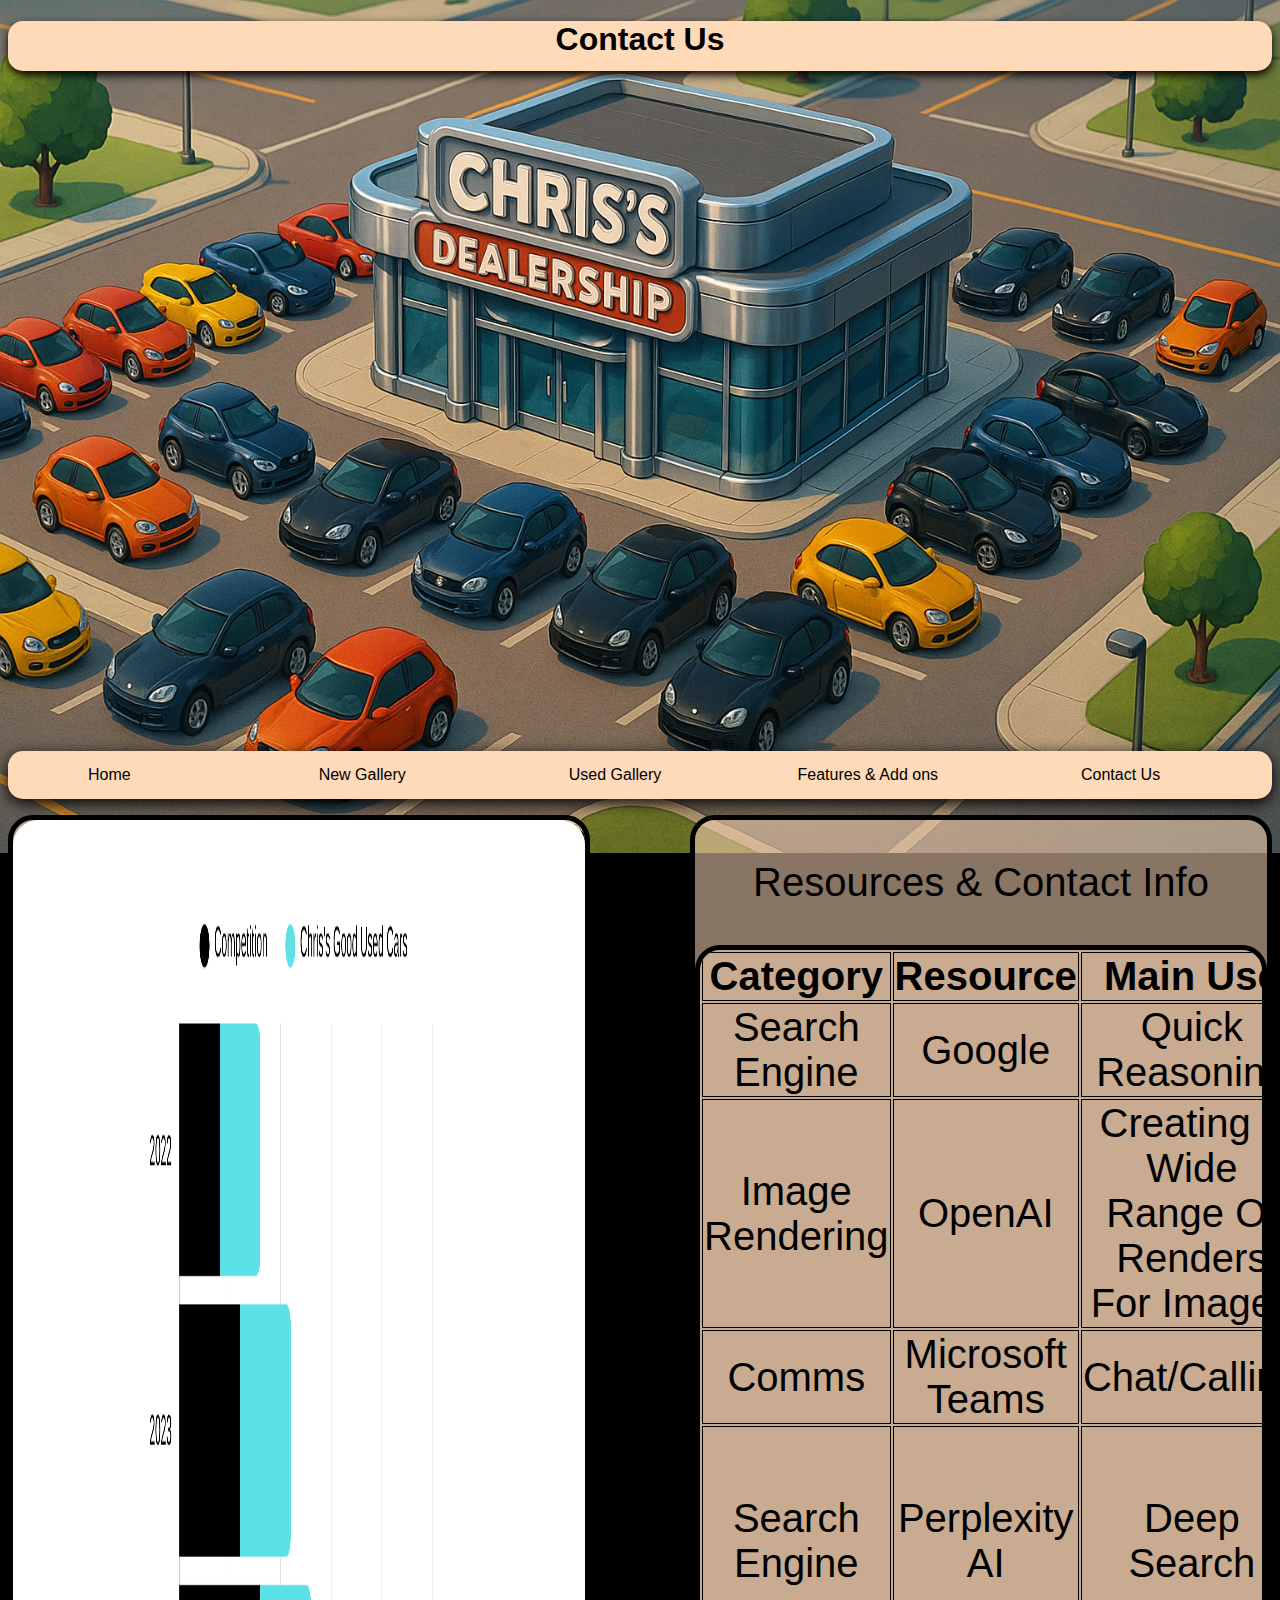
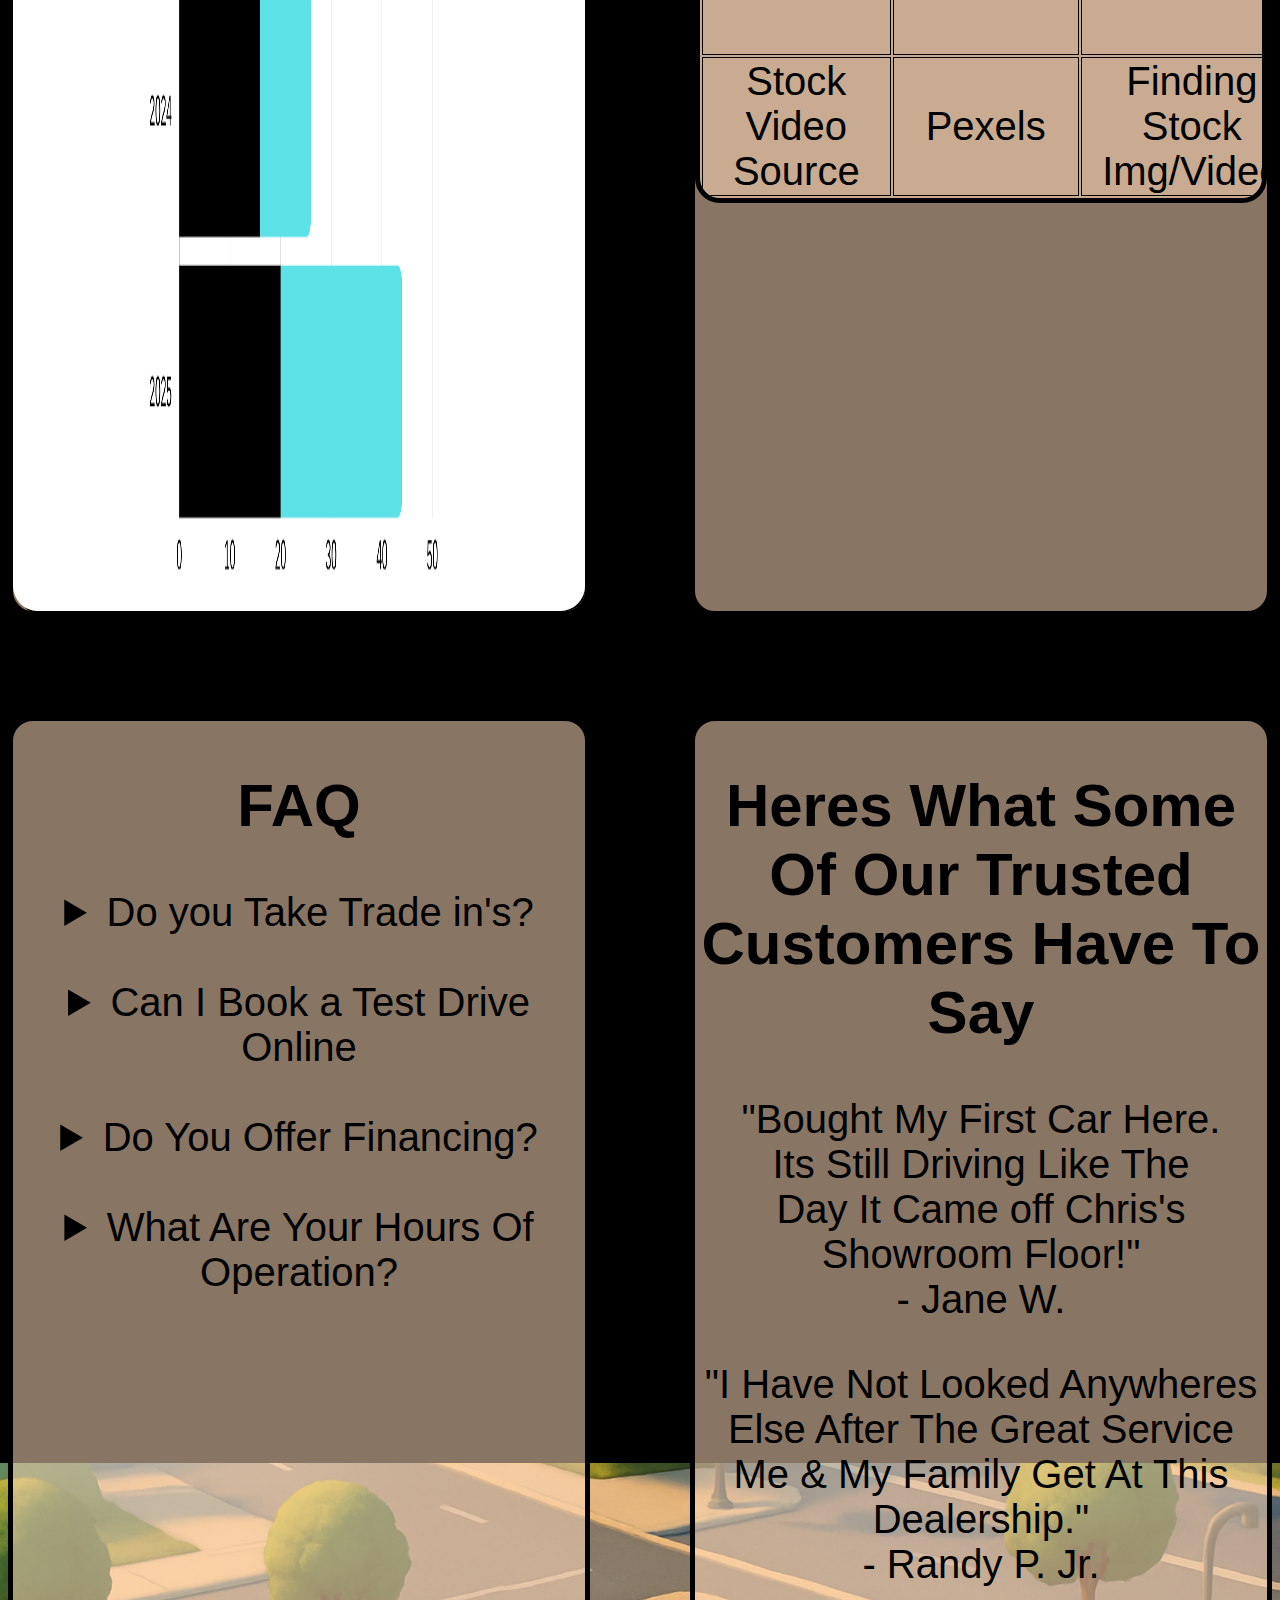
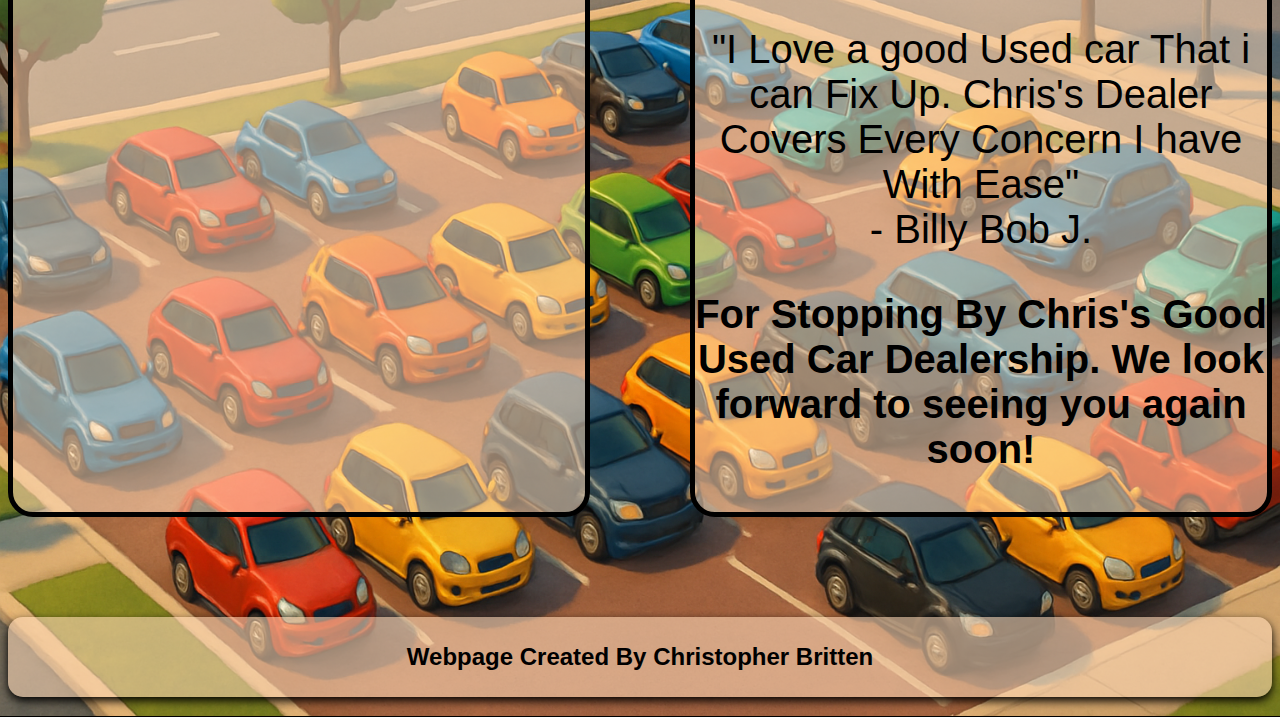
<file: contactpg.html>
<!DOCTYPE html>
<html lang="en">
  <head>
    <meta charset="UTF-8" />
    <meta name="viewport" content="width=device-width, initial-scale=1.0" />
    <title>Chris's Inventory</title>
    <link rel="stylesheet" href="style.css" />
  </head>
  <body>
    <div class="head">
      <h1>Contact Us</h1>
    </div>
    <nav>
      <ul>
        <li><a href="index.html">Home</a></li>
        <li><a href="Inventory.html">New Gallery</a></li>
        <li><a href="usedinventory.html">Used Gallery</a></li>
        <li><a href="features.html">Features & Add ons</a></li>
        <li><a href="contactpg.html">Contact Us</a></li>
      </ul>
    </nav>

    <div class="gridlayout">
      <div class="griditem">
        <img src="images/graph.png" alt="grimg" class="chart" />

        <div class="slider" id="slider1">
          <div class="slides"></div>
        </div>
      </div>

      <div class="griditem">
        <p class="Model">Resources & Contact Info</p>
        <p class="price"></p>
        <div class="griditem">
          <table>
            <tbody>
              <tr>
                <th>Category</th>
                <th>Resource</th>
                <th>Main Use</th>
                <th>url</th>
                <th>Notes</th>
              </tr>

              <tr>
                <td>Search Engine</td>
                <td>Google</td>
                <td>Quick Reasoning</td>
                <td>
                  <a href="https://google.ca" target="_blank" rel="nooppener"
                    >google.ca</a
                  >
                </td>
                <td>Daily Use</td>
              </tr>

              <tr>
                <td>Image Rendering</td>
                <td>OpenAI</td>
                <td>Creating a Wide Range Of Renders For Images</td>

                <td>
                  <a href="https://openai.com" target="_blank" rel="nooppener"
                    >openai.com</a
                  >
                </td>
                <td>Made the "Used & New Gallery" possible</td>
              </tr>
              <tr>
                <td>Comms</td>
                <td>Microsoft Teams</td>
                <td>Chat/Calling</td>
                <td>
                  <a
                    href="https://www.microsoft.com/en-ca/microsoft-teams/group-chat-software"
                    target="_blank"
                    rel="noopener"
                    >microsoftteams.com</a
                  >
                </td>
                <td>Required for Communication</td>
              </tr>
              <tr>
                <td>Search Engine</td>
                <td>Perplexity AI</td>
                <td>Deep Search</td>
                <td>
                  <a
                    href="https://www.perplexity.ai/"
                    target="_blank"
                    rel="noopener"
                    >perplexity.ai</a
                  >
                </td>

                <td>Helpful For Explanation During Complex Situations</td>
              </tr>
              <tr>
                <td>Stock Video Source</td>
                <td>Pexels</td>
                <td>Finding Stock Img/Video</td>
                <td>
                  <a
                    href="https://www.pexels.com/search/videos/road/"
                    target="_blank"
                    rel="noopener"
                    >pexels.com</a
                  >
                </td>
                <td>Great Source For Stock Footage</td>
              </tr>
            </tbody>
          </table>
        </div>

        <div class="slider" id="slider2">
          <div class="slides2"></div>
        </div>
      </div>

      <div class="griditem">
        <p class="Model"></p>

        <section class="faq">
          <h2>FAQ</h2>
          <details>
            <summary>Do you Take Trade in's?</summary>
            <p>
              Yes. Bring Your Vehicle You Would Like To Trade In For An On Site
              Appraisal Today!
            </p>
          </details>
          <br />
          <details>
            <summary>Can I Book a Test Drive Online</summary>
            <p>
              Sadly Our Dev Team Has Not Implemented This Feature Yet But We
              Take Phone Bookings !
            </p>
          </details>
          <br />
          <details>
            <summary>Do You Offer Financing?</summary>
            <p>
              Yes ! We Work Closely With The Best Local Venders To Make Sure You
              Are Getting The Best Rate
            </p>
          </details>
          <br />
          <details>
            <summary>What Are Your Hours Of Operation?</summary>
            <p>
              We are open 9-5 Monday to Friday & Our Sales Team is Here on
              Saturdays !
            </p>
          </details>
        </section>

        <div class="slider" id="slider3">
          <div class="slides3"></div>
        </div>
      </div>

      <div class="griditem">
        <p class="Model"></p>
        <h2>Heres What Some Of Our Trusted Customers Have To Say</h2>
        <blockquote>
          "Bought My First Car Here. Its Still Driving Like The Day It Came off
          Chris's Showroom Floor!"
          <footer>- Jane W.</footer>
        </blockquote>
        "I Have Not Looked Anywheres Else After The Great Service Me & My Family
        Get At This Dealership."
        <footer>- Randy P. Jr.</footer>
        <blockquote></blockquote>
        "I Love a good Used car That i can Fix Up. Chris's Dealer Covers Every
        Concern I have With Ease"
        <footer>- Billy Bob J.</footer>

        <p>
          <strong
            >For Stopping By Chris's Good Used Car Dealership. We look forward
            to seeing you again soon!</strong
          >
        </p>
        <p class="features"></p>

        <div class="slider" id="slider4">
          <div class="slides4"></div>
        </div>
      </div>
    </div>

    <div class="box"><h2>Webpage Created By Christopher Britten</h2></div>

    <script src="script.js"></script>
  </body>
</html>
</file>
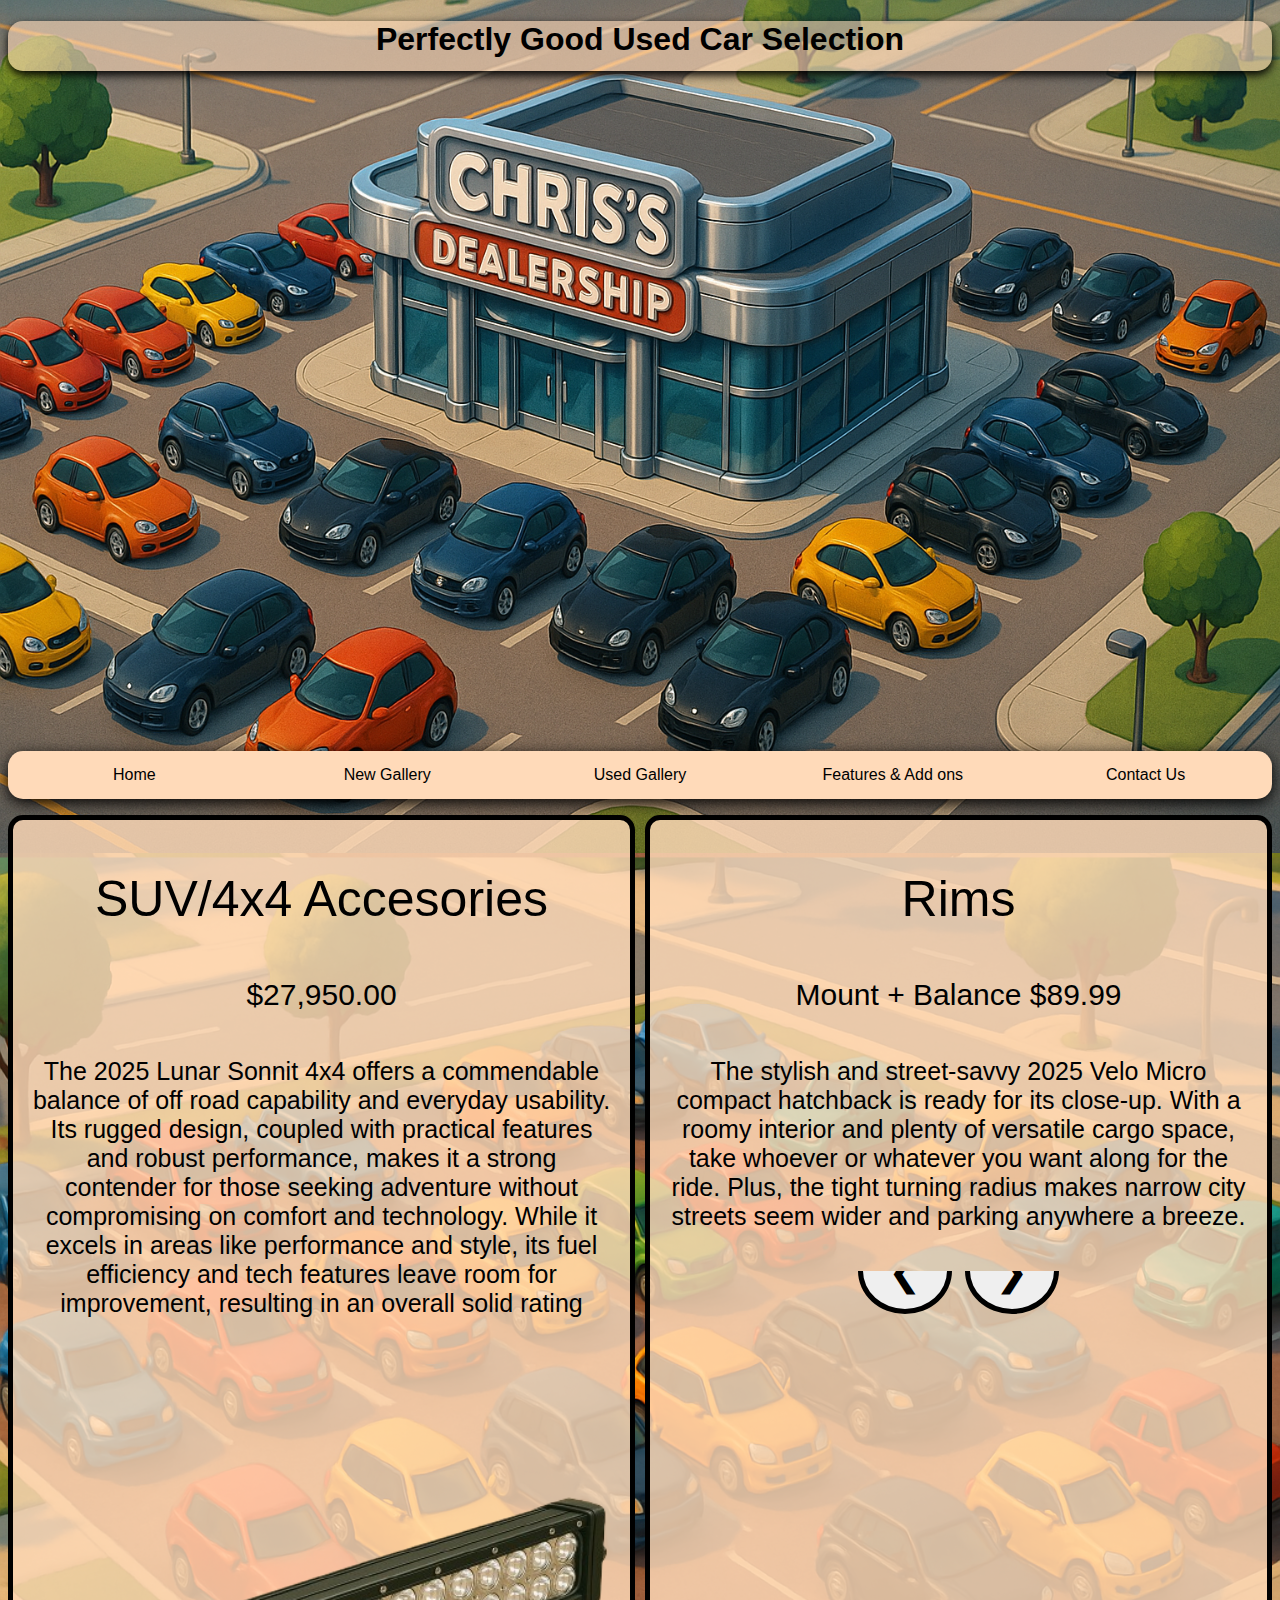
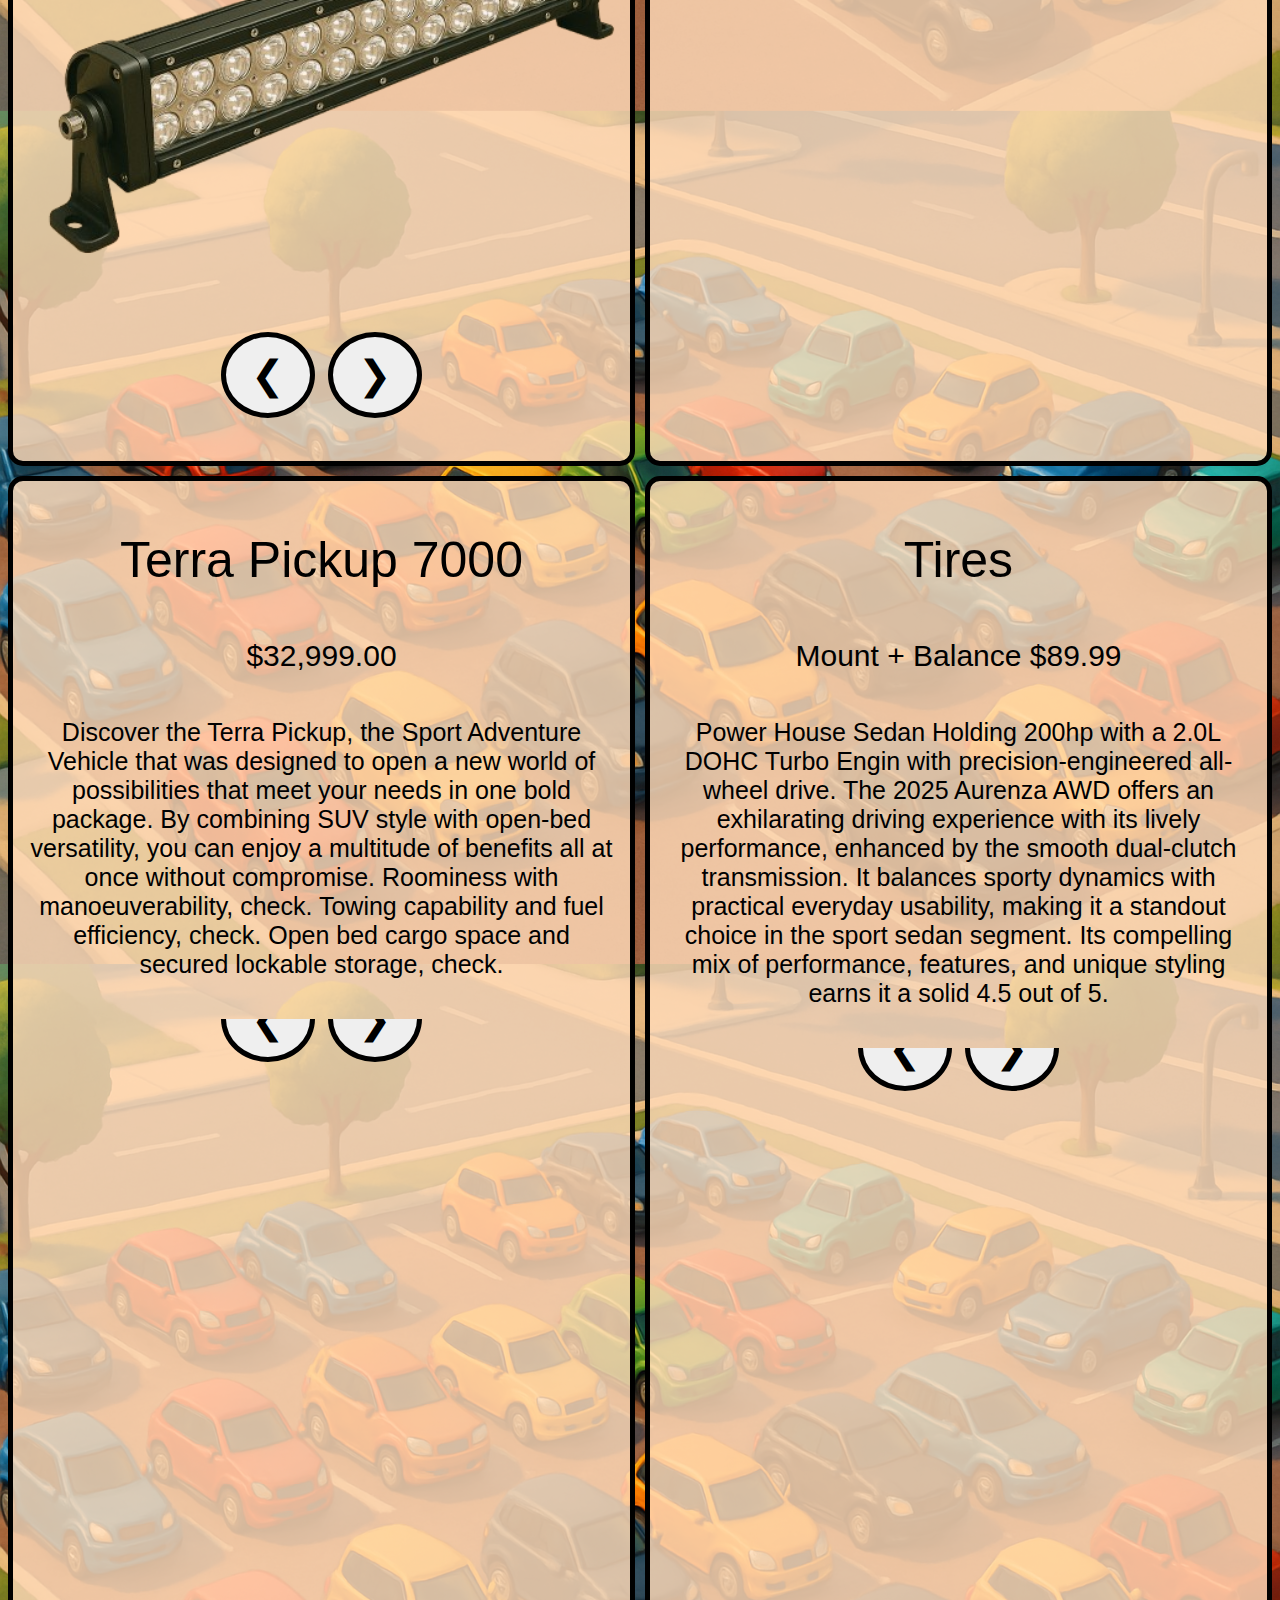
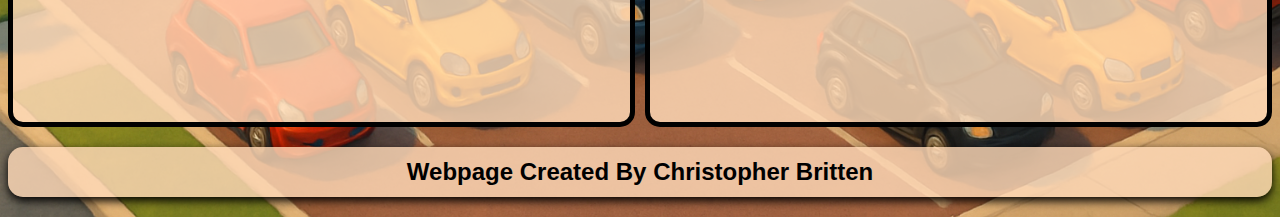
<file: features.html>
<!DOCTYPE html>
<html lang="en">
  <head>
    <meta charset="UTF-8" />
    <meta name="viewport" content="width=device-width, initial-scale=1.0" />
    <title>Chris's Inventory</title>
    <link rel="stylesheet" href="stylecopy.css" />
  </head>
  <body>
    <div class="head">
      <h1> Perfectly Good Used Car Selection </h1>
    </div>
    
  <nav>
      <ul>
        <li><a href="index.html">Home</a></li>
        <li><a href="Inventory.html">New Gallery</a></li>
        <li><a href="usedinventory.html">Used Gallery</a></li>
        <li><a href="features.html">Features & Add ons</a></li>
        <li><a href="contactpg.html">Contact Us</a></li>
      </ul>
    </nav>

    <div
     class="gridlayout">
      <div class="griditem">
        <p class="Model">SUV/4x4 Accesories</p>
        <p class="price">$27,950.00</p>
        
        <p class="features">
          The 2025 Lunar Sonnit 4x4 offers a commendable balance of off road
          capability and everyday usability. Its rugged design, coupled with
          practical features and robust performance, makes it a strong contender
          for those seeking adventure without compromising on comfort and
          technology. While it excels in areas like performance and style, its
          fuel efficiency and tech features leave room for improvement,
          resulting in an overall solid rating
        </p>

        <div class="slider" id="slider1">
          <div class="slides">
            <img class="slide" src="images/lightbar.png" alt="lightbar" />
            <img class="slide" src="images/roofrack.png" alt="roofrack" />
            <img class="slide" src="images/plow.png" alt="plow" />
          </div>
          <button onclick="prevSlide()">&#10094;</button>
          <button onclick="nextSlide()">&#10095;</button>
        </div>
      </div>

      <div class="griditem">
        <p class="Model">Rims</p>
        <p class="price">Mount + Balance $89.99</p>
        <p class="features">
          The stylish and street-savvy 2025 Velo Micro compact hatchback is
          ready for its close-up. With a roomy interior and plenty of versatile
          cargo space, take whoever or whatever you want along for the ride.
          Plus, the tight turning radius makes narrow city streets seem wider
          and parking anywhere a breeze.
        </p>

        <div class="slider" id="slider2">
          <div class="slides2">
            <img class="slide"  src ="images/rims.png" alt="rims"/>
            <img class="slide"  src ="images/alloyrims.png" alt="alloyrims"/>
            <img class="slide"  src ="images/goldrims.png" alt="goldrims"/>
          </div>
          <button onclick="prevSlide2()">&#10094;</button>
          <button onclick="nextSlide2()">&#10095;</button>
        </div>
      </div>

      <div class="griditem">
        <p class="Model">Terra Pickup 7000</p>
        <p class="price">$32,999.00</p>
        <p class="features">
          Discover the Terra Pickup, the Sport Adventure Vehicle that was
          designed to open a new world of possibilities that meet your needs in
          one bold package. By combining SUV style with open-bed versatility,
          you can enjoy a multitude of benefits all at once without compromise.
          Roominess with manoeuverability, check. Towing capability and fuel
          efficiency, check. Open bed cargo space and secured lockable storage,
          check.
        </p>

        <div class="slider" id="slider3">
          <div class="slides3">
            <img class="slide" src="images/towhitch.png" alt="towhitch" />
            <img class="slide" src="images/weathermats.png" alt="weathermats" />
            <img class="slide" src="images/winch.png" alt="winch" />
          </div>
          <button onclick="prevSlide3()">&#10094;</button>
          <button onclick="nextSlide3()">&#10095;</button>
        </div>
      </div>



      <div class="griditem">
        <p class="Model"> Tires </p>
        <p class="price"> Mount + Balance $89.99</p>
        <p class="features">
          Power House Sedan Holding 200hp with a 2.0L DOHC Turbo Engin with
          precision-engineered all-wheel drive. The 2025 Aurenza AWD offers an
          exhilarating driving experience with its lively performance, enhanced
          by the smooth dual-clutch transmission. It balances sporty dynamics
          with practical everyday usability, making it a standout choice in the
          sport sedan segment. Its compelling mix of performance, features, and
          unique styling earns it a solid 4.5 out of 5.
        </p>




          <div class="slider" id="slider4">
          <div class="slides4">
            <img class="slide"  src="images/cartires.png" alt="cartires" />
            <img class="slide"  src="images/mudtires.png" alt="mudtires"/>
            <img class="slide"  src ="images/mudtires2.png" alt="mudtires"/>
          
          </div>
          <button onclick="prevSlide4()">&#10094;</button>
          <button onclick="nextSlide4()">&#10095;</button>
        </div>
      </div>

       
      </div>
            <div class="box"><h2>Webpage Created By Christopher Britten</h2></div>

    
    
    <script src="script.js"></script>
  </body>
</html>
</file>
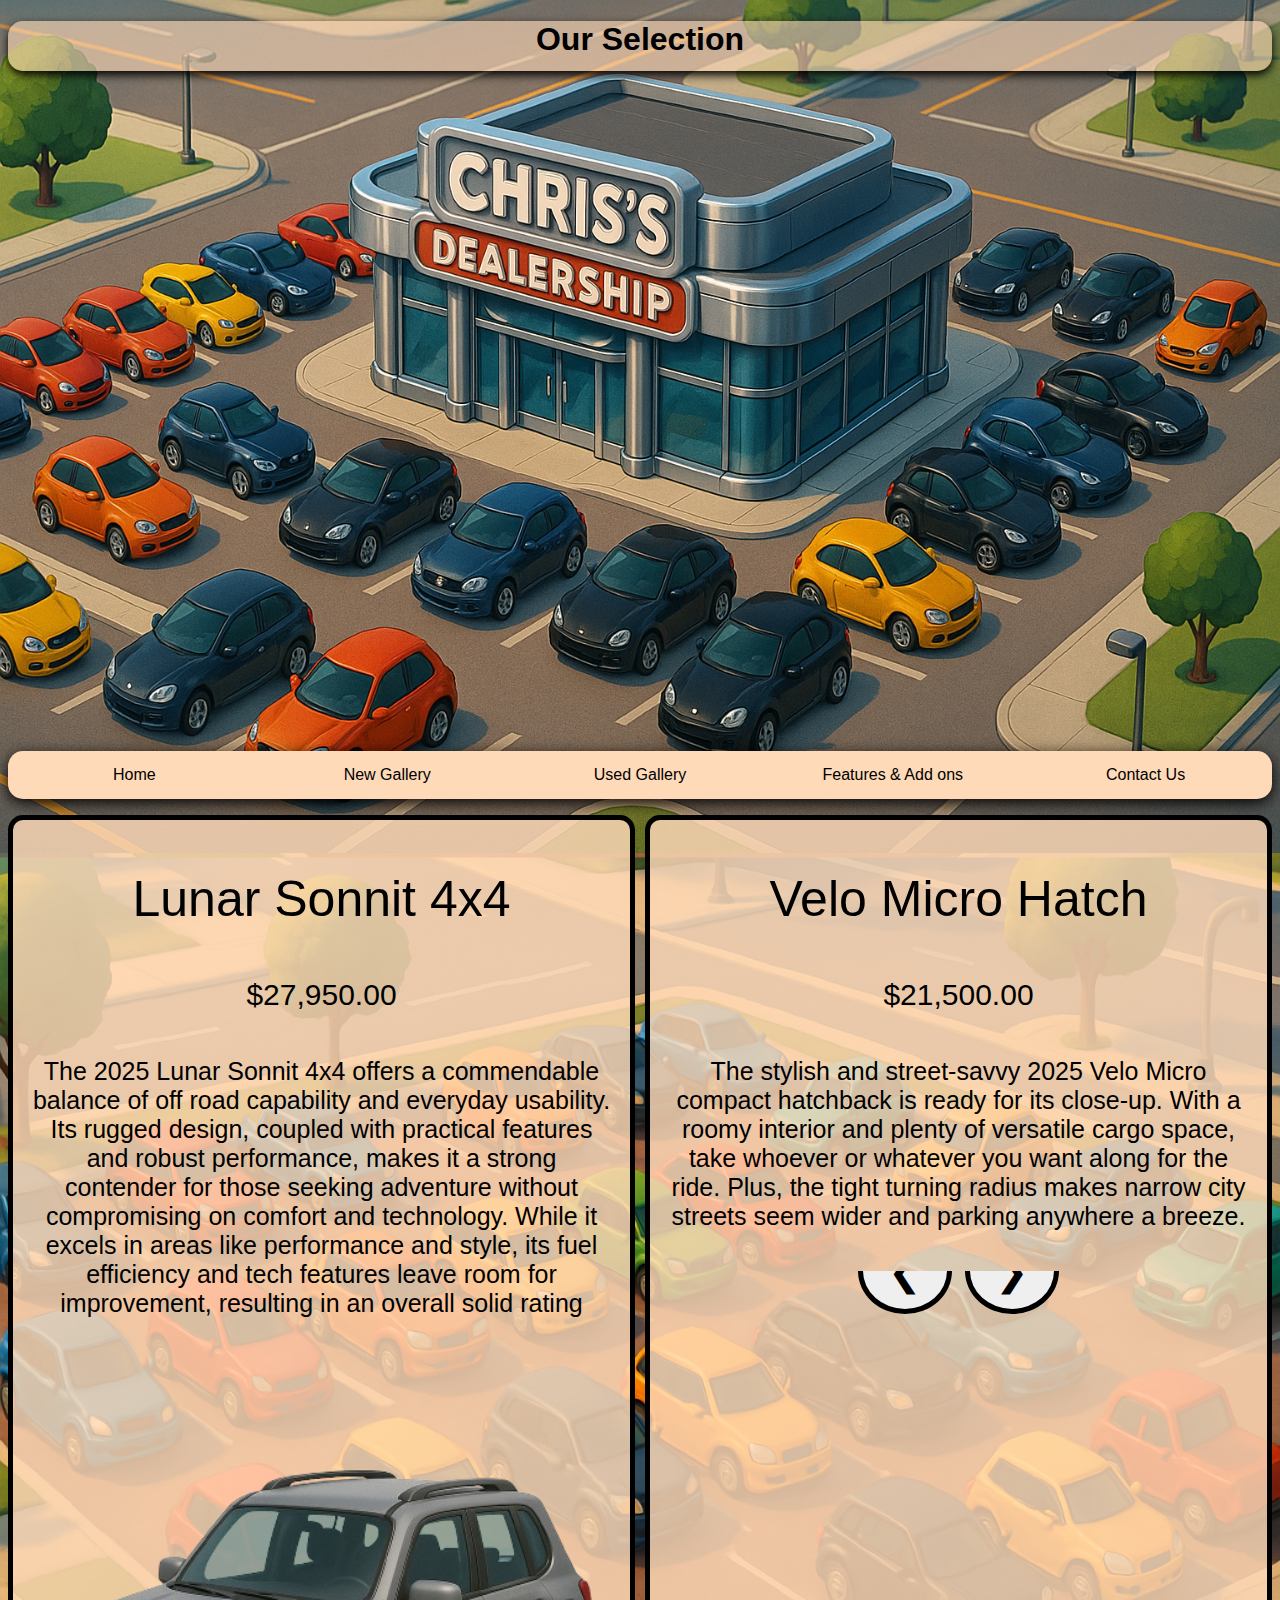
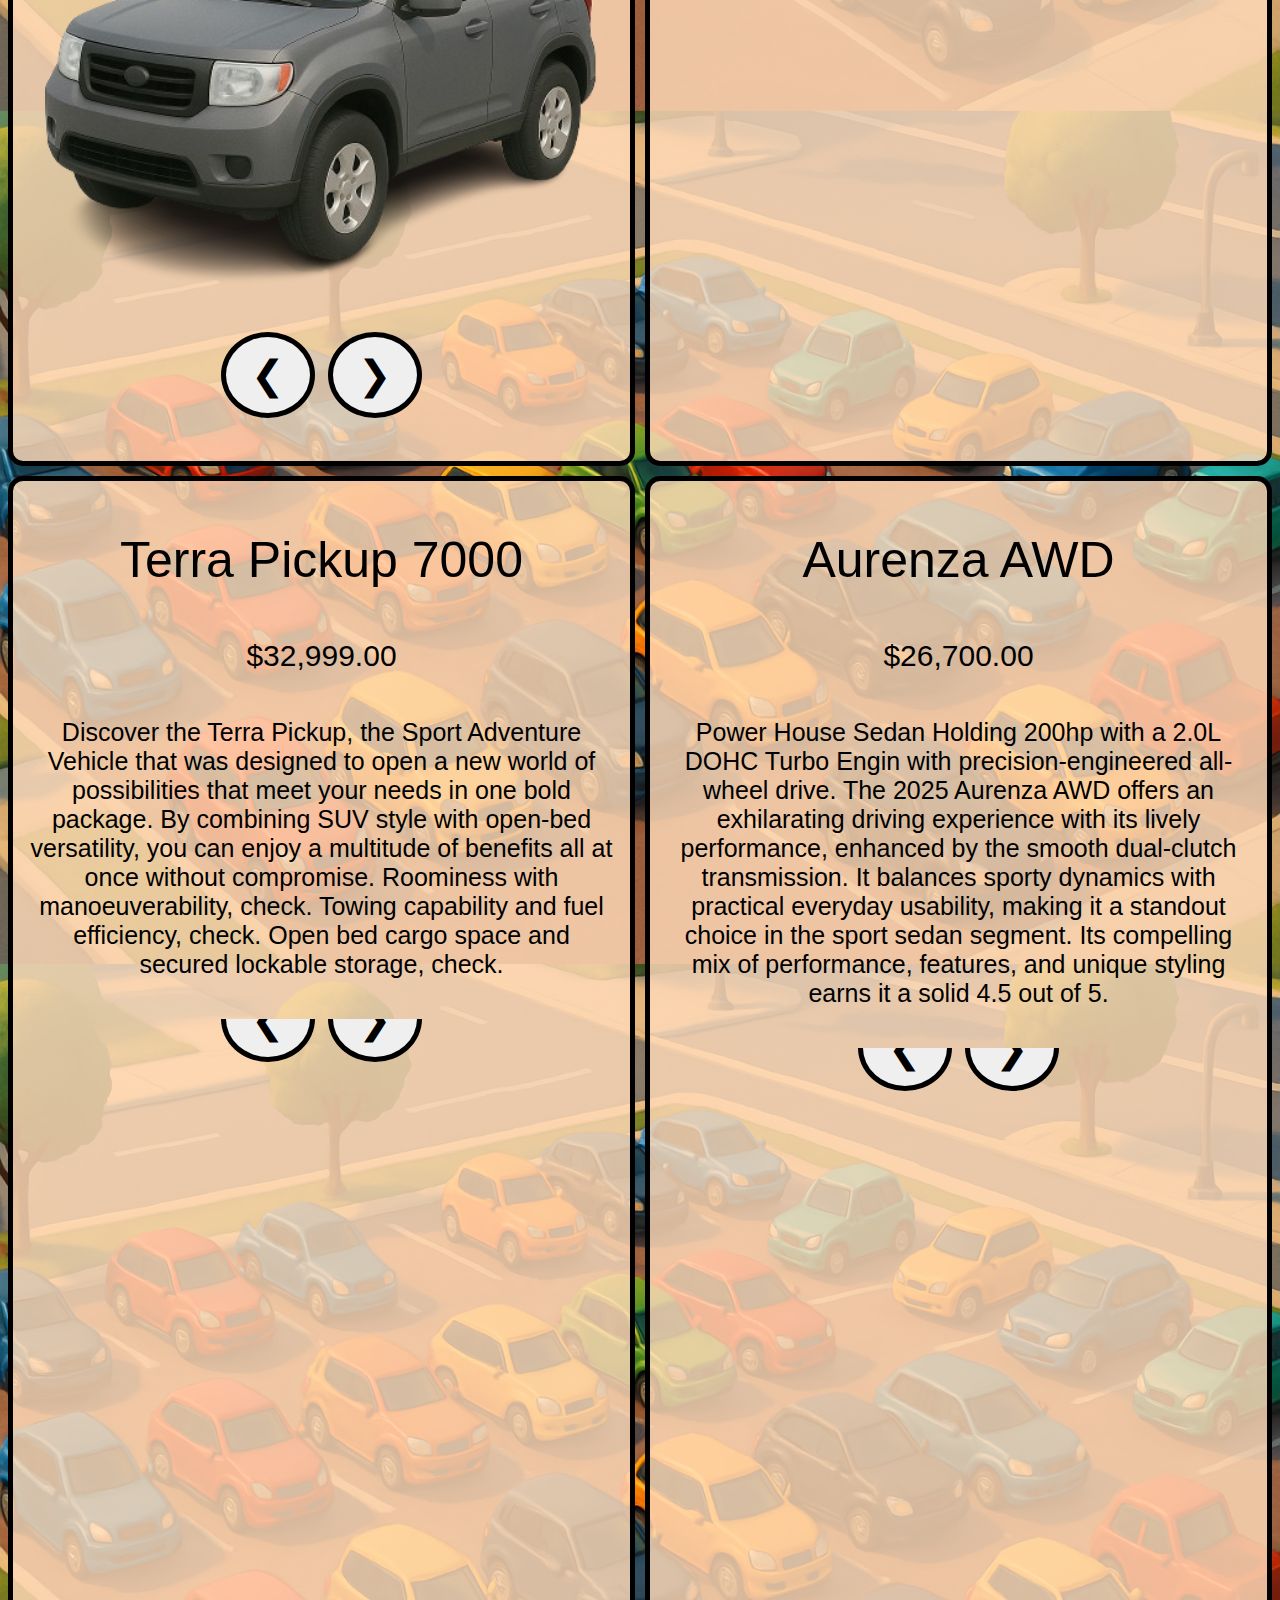
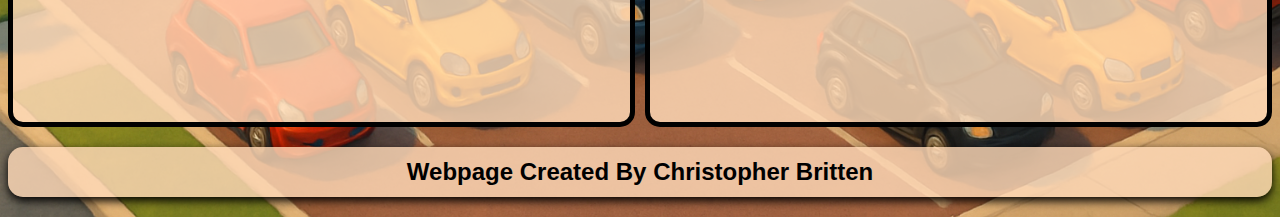
<file: Inventory.html>
<!DOCTYPE html>
<html lang="en">
  <head>
    <meta charset="UTF-8" />
    <meta name="viewport" content="width=device-width, initial-scale=1.0" />
    <title>Chris's Inventory</title>
    <link rel="stylesheet" href="stylecopy.css" />
  </head>
  <body>
    <div class="head">
      <h1>Our Selection</h1>
    </div>
  <nav>
      <ul>
        <li><a href="index.html">Home</a></li>
        <li><a href="Inventory.html">New Gallery</a></li>
        <li><a href="usedinventory.html">Used Gallery</a></li>
        <li><a href="features.html">Features & Add ons</a></li>
        <li><a href="contactpg.html">Contact Us</a></li>
      </ul>
    </nav>

    <div class="gridlayout">
      <div class="griditem">
        <p class="Model">Lunar Sonnit 4x4</p>
        <p class="price">$27,950.00</p>
        <p class="features">
          The 2025 Lunar Sonnit 4x4 offers a commendable balance of off road
          capability and everyday usability. Its rugged design, coupled with
          practical features and robust performance, makes it a strong contender
          for those seeking adventure without compromising on comfort and
          technology. While it excels in areas like performance and style, its
          fuel efficiency and tech features leave room for improvement,
          resulting in an overall solid rating
        </p>

        <div class="slider" id="slider1">
          <div class="slides">
            <img class="slide" src="images/greycar.png" alt="greycar" />
            <img class="slide" src="images/oragecar.png" alt="orngcar" />
            <img class="slide" src="images/bluesuv.png" alt="bluesuv" />
          </div>
          <button onclick="prevSlide()">&#10094;</button>
          <button onclick="nextSlide()">&#10095;</button>
        </div>
      </div>

      <div class="griditem">
        <p class="Model">Velo Micro Hatch</p>
        <p class="price">$21,500.00</p>
        <p class="features">
          The stylish and street-savvy 2025 Velo Micro compact hatchback is
          ready for its close-up. With a roomy interior and plenty of versatile
          cargo space, take whoever or whatever you want along for the ride.
          Plus, the tight turning radius makes narrow city streets seem wider
          and parking anywhere a breeze.
        </p>

        <div class="slider" id="slider2">
          <div class="slides2">
            <img class="slide" src="images/blkcar2.png" alt="blkcar" />
            <img class="slide" src="images/redcarbg.png" alt="redcar" />
            <img class="slide" src="images/bluecr.png" alt="bluecar" />
          </div>
          <button onclick="prevSlide2()">&#10094;</button>
          <button onclick="nextSlide2()">&#10095;</button>
        </div>
      </div>

      <div class="griditem">
        <p class="Model">Terra Pickup 7000</p>
        <p class="price">$32,999.00</p>
        <p class="features">
          Discover the Terra Pickup, the Sport Adventure Vehicle that was
          designed to open a new world of possibilities that meet your needs in
          one bold package. By combining SUV style with open-bed versatility,
          you can enjoy a multitude of benefits all at once without compromise.
          Roominess with manoeuverability, check. Towing capability and fuel
          efficiency, check. Open bed cargo space and secured lockable storage,
          check.
        </p>

        <div class="slider" id="slider">
          <div class="slides3">
            <img class="slide" src="images/blueturck.png" alt="bluetruck" />
            <img
              class="slide"
              src="images/truckremovebg-preview.png"
              alt="orngtrk"
            />
            <img class="slide" src="images/grntrk.png" alt="grntruck" />
          </div>
          <button onclick="prevSlide3()">&#10094;</button>
          <button onclick="nextSlide3()">&#10095;</button>
        </div>
      </div>



      <div class="griditem">
        <p class="Model">Aurenza AWD</p>
        <p class="price">$26,700.00</p>
        <p class="features">
          Power House Sedan Holding 200hp with a 2.0L DOHC Turbo Engin with
          precision-engineered all-wheel drive. The 2025 Aurenza AWD offers an
          exhilarating driving experience with its lively performance, enhanced
          by the smooth dual-clutch transmission. It balances sporty dynamics
          with practical everyday usability, making it a standout choice in the
          sport sedan segment. Its compelling mix of performance, features, and
          unique styling earns it a solid 4.5 out of 5.
        </p>




          <div class="slider" id="slider4">
          <div class="slides4">
            <img class="slide"  src="images/silvcar.png" alt="silvcar" />
            <img class="slide"  src="images/bluecar.png" alt="bluesedan"/>
            <img class="slide"  src="images/blksedan.png" alt="blksedan"/>
          </div>
          <button onclick="prevSlide4()">&#10094;</button>
          <button onclick="nextSlide4()">&#10095;</button>
        </div>
      </div>

       
      </div>
            <div class="box"><h2>Webpage Created By Christopher Britten</h2></div>

    
    <script src="script.js"></script>
  </body>
</html>
</file>
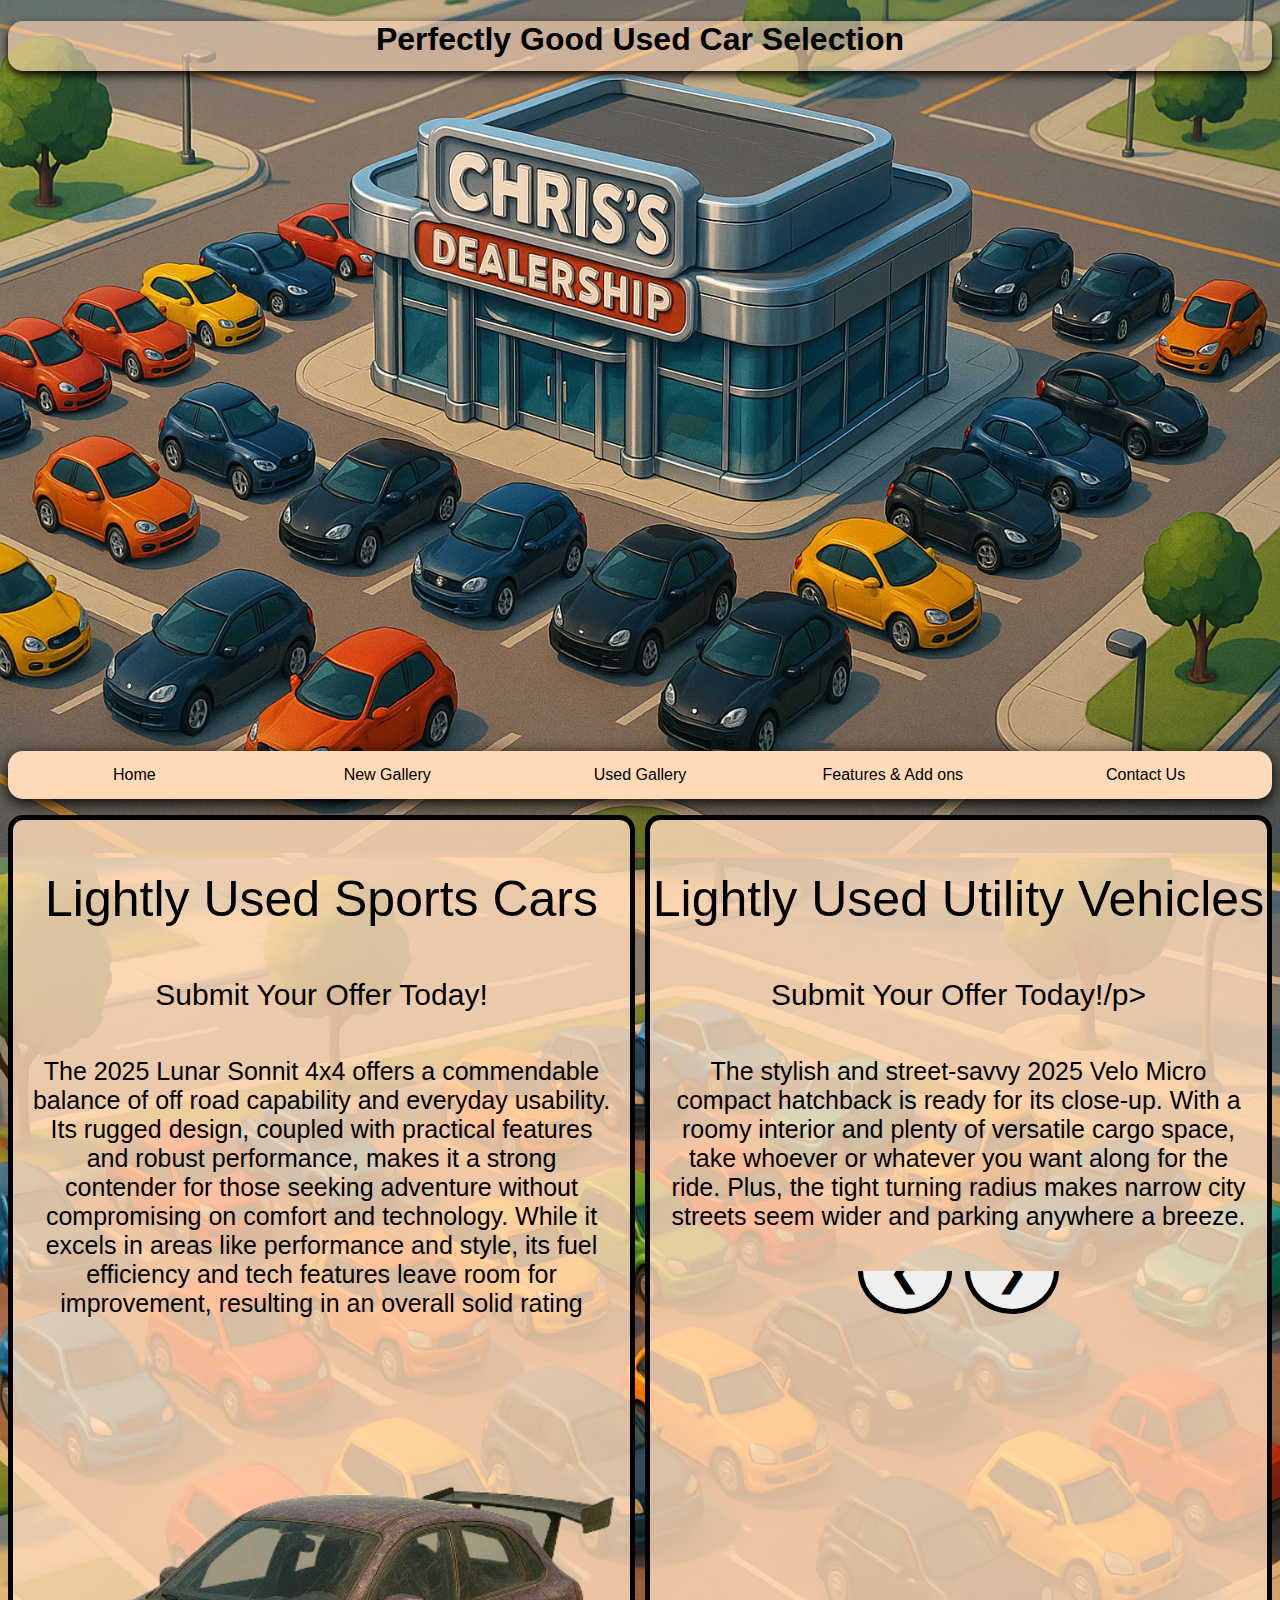
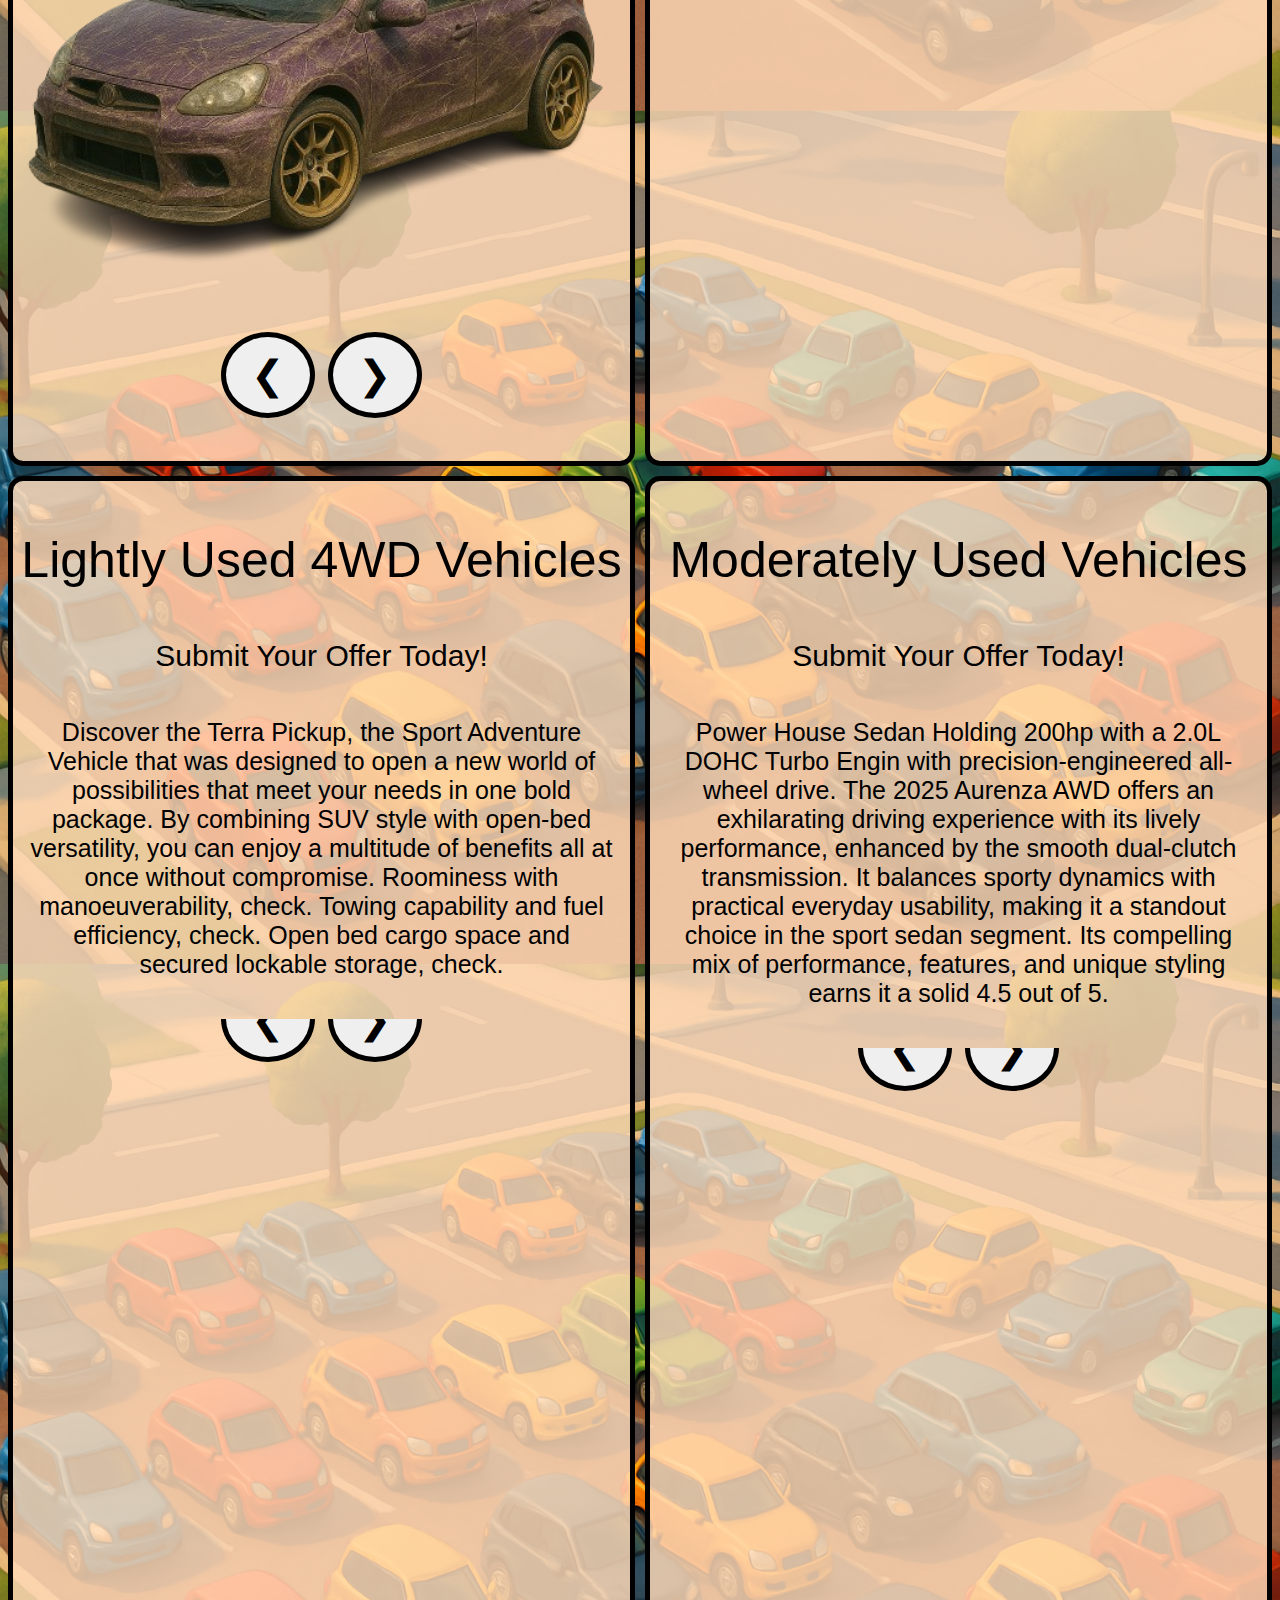
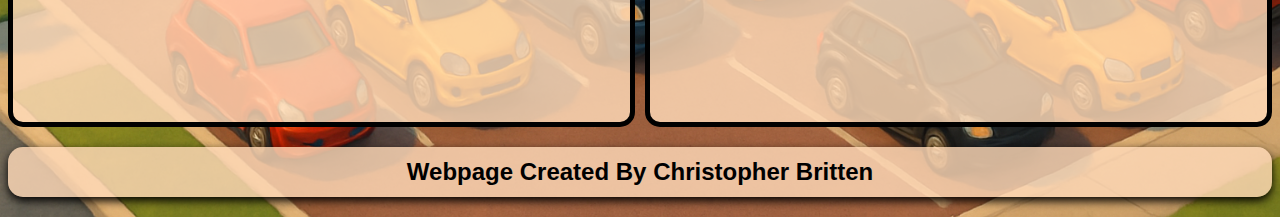
<file: usedinventory.html>
<!DOCTYPE html>
<html lang="en">
  <head>
    <meta charset="UTF-8" />
    <meta name="viewport" content="width=device-width, initial-scale=1.0" />
    <title>Chris's Inventory</title>
    <link rel="stylesheet" href="stylecopy.css" />
  </head>
  <body>
    <div class="head">
      <h1> Perfectly Good Used Car Selection </h1>
    </div>
  <nav>
      <ul>
        <li><a href="index.html">Home</a></li>
        <li><a href="Inventory.html">New Gallery</a></li>
        <li><a href="usedinventory.html">Used Gallery</a></li>
        <li><a href="features.html">Features & Add ons</a></li>
        <li><a href="contactpg.html">Contact Us</a></li>
      </ul>
    </nav>

    <div class="gridlayout">
      <div class="griditem">
        <p class="Model">Lightly Used Sports Cars</p>
        <p class="price">Submit Your Offer Today!</p>
        <p class="features">
          The 2025 Lunar Sonnit 4x4 offers a commendable balance of off road
          capability and everyday usability. Its rugged design, coupled with
          practical features and robust performance, makes it a strong contender
          for those seeking adventure without compromising on comfort and
          technology. While it excels in areas like performance and style, its
          fuel efficiency and tech features leave room for improvement,
          resulting in an overall solid rating
        </p>

        <div class="slider" id="slider1">
            <div class="slides">
            <img class="slide" src="images/hatch3.png" alt="hatch3" />
            <img class="slide" src="images/usedcar.png" alt="usedcar" />
            <img class="slide" src="images/usedcarsport.png" alt="usedcarsport" />
          </div>
          <button onclick="prevSlide()">&#10094;</button>
          <button onclick="nextSlide()">&#10095;</button>
          </div>
      </div>

      <div class="griditem">
        <p class="Model">Lightly Used Utility Vehicles</p>
        <p class="price">Submit Your Offer Today!/p>
        <p class="features">
          The stylish and street-savvy 2025 Velo Micro compact hatchback is
          ready for its close-up. With a roomy interior and plenty of versatile
          cargo space, take whoever or whatever you want along for the ride.
          Plus, the tight turning radius makes narrow city streets seem wider
          and parking anywhere a breeze.
        </p>

        <div class="slider" id="slider2">
          <div class="slides2">
            <img class="slide" src="images/utilityvan.png" alt="utilityvan" />
            <img class="slide" src="images/usedutility.png" alt="usedutility" />
            <img class="slide" src="images/usedcar6.png" alt="usedcar6" />
          </div>
          <button onclick="prevSlide2()">&#10094;</button>
          <button onclick="nextSlide2()">&#10095;</button>
        </div>
      </div>

      <div class="griditem">
        <p class="Model">Lightly Used 4WD Vehicles</p>
        <p class="price">Submit Your Offer Today!</p>
        <p class="features">
          Discover the Terra Pickup, the Sport Adventure Vehicle that was
          designed to open a new world of possibilities that meet your needs in
          one bold package. By combining SUV style with open-bed versatility,
          you can enjoy a multitude of benefits all at once without compromise.
          Roominess with manoeuverability, check. Towing capability and fuel
          efficiency, check. Open bed cargo space and secured lockable storage,
          check.
        </p>

        <div class="slider" id="slider3">
          <div class="slides3">
            <img class="slide" src="images/usedtruck2.png" alt="usedtruck2" />
            <img class="slide" src="images/usedtruck.png" alt="usedtruck" />
            <img class="slide" src="images/usedsuv.png" alt="usedsuv" />
          </div>
          <button onclick="prevSlide3()">&#10094;</button>
          <button onclick="nextSlide3()">&#10095;</button>
        </div>
      </div>



      <div class="griditem">
        <p class="Model">Moderately Used Vehicles </p>
        <p class="price">Submit Your Offer Today!</p>
        <p class="features">
          Power House Sedan Holding 200hp with a 2.0L DOHC Turbo Engin with
          precision-engineered all-wheel drive. The 2025 Aurenza AWD offers an
          exhilarating driving experience with its lively performance, enhanced
          by the smooth dual-clutch transmission. It balances sporty dynamics
          with practical everyday usability, making it a standout choice in the
          sport sedan segment. Its compelling mix of performance, features, and
          unique styling earns it a solid 4.5 out of 5.
        </p>




          <div class="slider" id="slider4">
          <div class="slides4">
            <img class="slide"  src ="images/roughused.png" alt="roughused"/>
            <img class="slide"  src ="images/usedonrims.png" alt="usedonrims"/>
            <img class="slide"  src="images/usedcar2.png" alt="usedcar2" />
          </div>
          <button onclick="prevSlide4()">&#10094;</button>
          <button onclick="nextSlide4()">&#10095;</button>
        </div>
      </div>

       
      </div>
            <div class="box"><h2>Webpage Created By Christopher Britten</h2></div>

    
    <script src="script.js"></script>
  </body>
</html>
</file>
<file: style.css>
/* Author Christopher Britten*/

body {
  margin-top: 20px;
  background-image: url("images/bckgrnd.png"), url("images/bkgrnd2.png");
  background-position: top center, bottom;
  position: relative;
  background-repeat: no-repeat;
  background-size: 100% auto, 100% auto;
  font-family: "Franklin Gothic Medium", "Arial Narrow", Arial, sans-serif;
  background-color: black;
}

.head {
  height: 50px;
  max-width: 100%;
  border-radius: 15px;
  margin-bottom: 680px;
  justify-content: center;
  background-color: peachpuff;
  box-shadow: 0 4px 10px black;
  text-align: center;
}

nav {
  background-color: rgb(255, 218, 185);
  border-radius: 15px;
  color: black;
  box-shadow: 0 4px 15px black;
  position: sticky;
  justify-content: center;
}

nav ul {
  list-style: none;
  border-radius: 15px;
  padding: 0;
  justify-content: center;
  text-align: center;
  display: grid;
  grid-template-columns: repeat(5, 1fr);
}

nav ul li a {
  color: black;
  text-decoration: none;
  border-radius: 15px;
  padding: 15px 5px;
  display: block;
  transition: background 0.5s, color 0.3s;
}
nav ul li a:hover {
  background: rgb(205, 134, 63);
  color: black;
  box-shadow: 0 4px 20px black;
}

.table, th, td{
  border: 1px solid black;
}

.siteinfo {
  max-height: 100%;
  overflow: auto;
  line-height: 1.3;
  margin-bottom: 10px;
}
.param {
  max-width: 100%;
  height: 100%;
  margin: 20px auto 16px;
  position: relative;
  overflow: hidden;
  border-radius: 15px;
  z-index: 2;
}
.modelinfo {
  padding: 10px;
  line-height: 1.5;
}
.modelinfo ul {
  margin-top: 10px;
  list-style-type: disc;
}
.chart {
  height: 100%;
  max-width: 100%;
}
li ,ul{
  padding-right: 50px;
  
}
.gif {
  display: inline;
  box-shadow: none;
  height: 620px;
  max-width: 100%;
  position: relative;
  margin-top: 20px;
}

.param .overlay {
  position: absolute;
  inset: 0;
  width: 100%;
  height: 100%;
  object-fit: cover;
  border-radius: 15px;
  z-index: 0;
  pointer-events: none;
}
.param > *:not(.overlay) {
  position: relative;
  z-index: 2;
}

.gridlayout {
  display: grid;
  grid-template-columns: repeat(2, 1fr);
  grid-template-rows: repeat(2, 1fr);
  gap: 100px;
}

.griditem {
  background-color: rgba(255, 218, 185, 0.538);
  position: relative;
  border: 5px solid black;
  border-radius: 25px;
  font-size: 40px;
  text-align: center;
  overflow: hidden;
}

img {
  position: sticky;
  max-width: 100%;
  max-height: 100%;
  border-radius: 25px;
  box-shadow: 8px 7px black;
}

.box {
  border-radius: 15px;
  height: 80px;
  max-width: 100%;
  display: flex;
  margin: 100px auto 16px;
  margin-bottom: 20px;
  justify-content: center;
  background-color: rgba(255, 218, 185, 0.573);
  box-shadow: 0 4px 10px black;
  align-items: center;
}
</file>
<file: stylecopy.css>
/* Author Christopher Britten*/

body {
  margin-top: 20px;
  background-image: url("images/bckgrnd.png"), url("images/bkgrnd2.png");
  background-position: top center, bottom center;
  background-repeat: no-repeat, repeat-y;
  background-size: 100% auto, 100% auto;
  font-family: "Franklin Gothic Medium", "Arial Narrow", Arial, sans-serif;
  background-color: aqua;
}

.head {
  height: 50px;
  max-width: 100%;
  border-radius: 15px;
  margin-bottom: 680px;
  justify-content: center;
  background-color: rgba(255, 218, 185, 0.601);
  box-shadow: 0 4px 10px black;
  text-align: center;
}

nav {
  background-color: rgb(255, 218, 185);
  border-radius: 15px;
  color: black;
  box-shadow: 0 4px 15px black;
  position: sticky;
  justify-content: center;
}

nav ul {
  list-style: none;
  border-radius: 15px;
  padding: 0;
  justify-content: center;
  text-align: center;
  display: grid;
  grid-template-columns: repeat(5, 1fr);
}

nav ul li a {
  color: black;
  text-decoration: none;
  border-radius: 15px;
  padding: 15px 5px;
  display: block;
  transition: background 0.5s, color 0.3s;
}

nav ul li a:hover {
  background: peru;
  color: black;
  box-shadow: 0 4px 20px black;
}

.param {
  max-width: 100%;
  height: 100%;
  margin: 50px auto 16px;
  border-radius: 15px;
  justify-content: center;
  background-color: peachpuff;
  box-shadow: 0 4px 10px black;
  color: black;
}

.gridlayout {
  display: grid;
  grid-template-columns: repeat(2, 1fr);
  grid-template-rows: repeat(2, 1fr);
  gap: 10px;
}

.griditem {
  background-color: rgba(255, 218, 185, 0.825);
  position: relative;
  border: 5px solid black;
  border-radius: 15px;
  font-size: 50px;
  font-family: "Franklin Gothic Medium", "Arial Narrow", Arial, sans-serif;
  text-align: center;
  overflow: hidden;
  justify-items: center;
  text-align: center;
}

.slider button {
  position: relative;
  top: 50%;
  transform: translateY(-50%);
  color: black;
  border: 5px solid black;
  font-size: 40px;
  cursor: pointer;
  padding: 15px 25px;
  border-radius: 50%;
  transition: background 0.3s;
}
.slider .prev {
  left: 8%;
}
.slider .next {
  right: 8%;
}

.slider {
  position: relative;
  width: 100%;
  margin: auto;
  overflow: hidden;
}

.slider img {
  display: none;
}

.slider img,
.slides img {
  max-width: 100%;

  height: auto;
}

.slider img.displaySlide {
  display: block;
  margin-inline: auto;
}

img.displaySlide {
  display: block;
}

.price {
  font-size: 30px;
  font-family: Impact, Haettenschweiler, "Arial Narrow Bold", sans-serif;
}

.features {
  font-size: 25px;
  text-align: center;
  padding: 15px;
}

img {
  width: 700px;
  height: 700px;
}

.box {
  border-radius: 15px;
  height: 50px;
  max-width: 100%;
  display: flex;
  margin: 20px auto 16px;
  margin-bottom: 20px;
  justify-content: center;
  background-color: rgba(255, 218, 185, 0.807);
  box-shadow: 0 4px 10px black;
  align-items: center;
}
</file>
